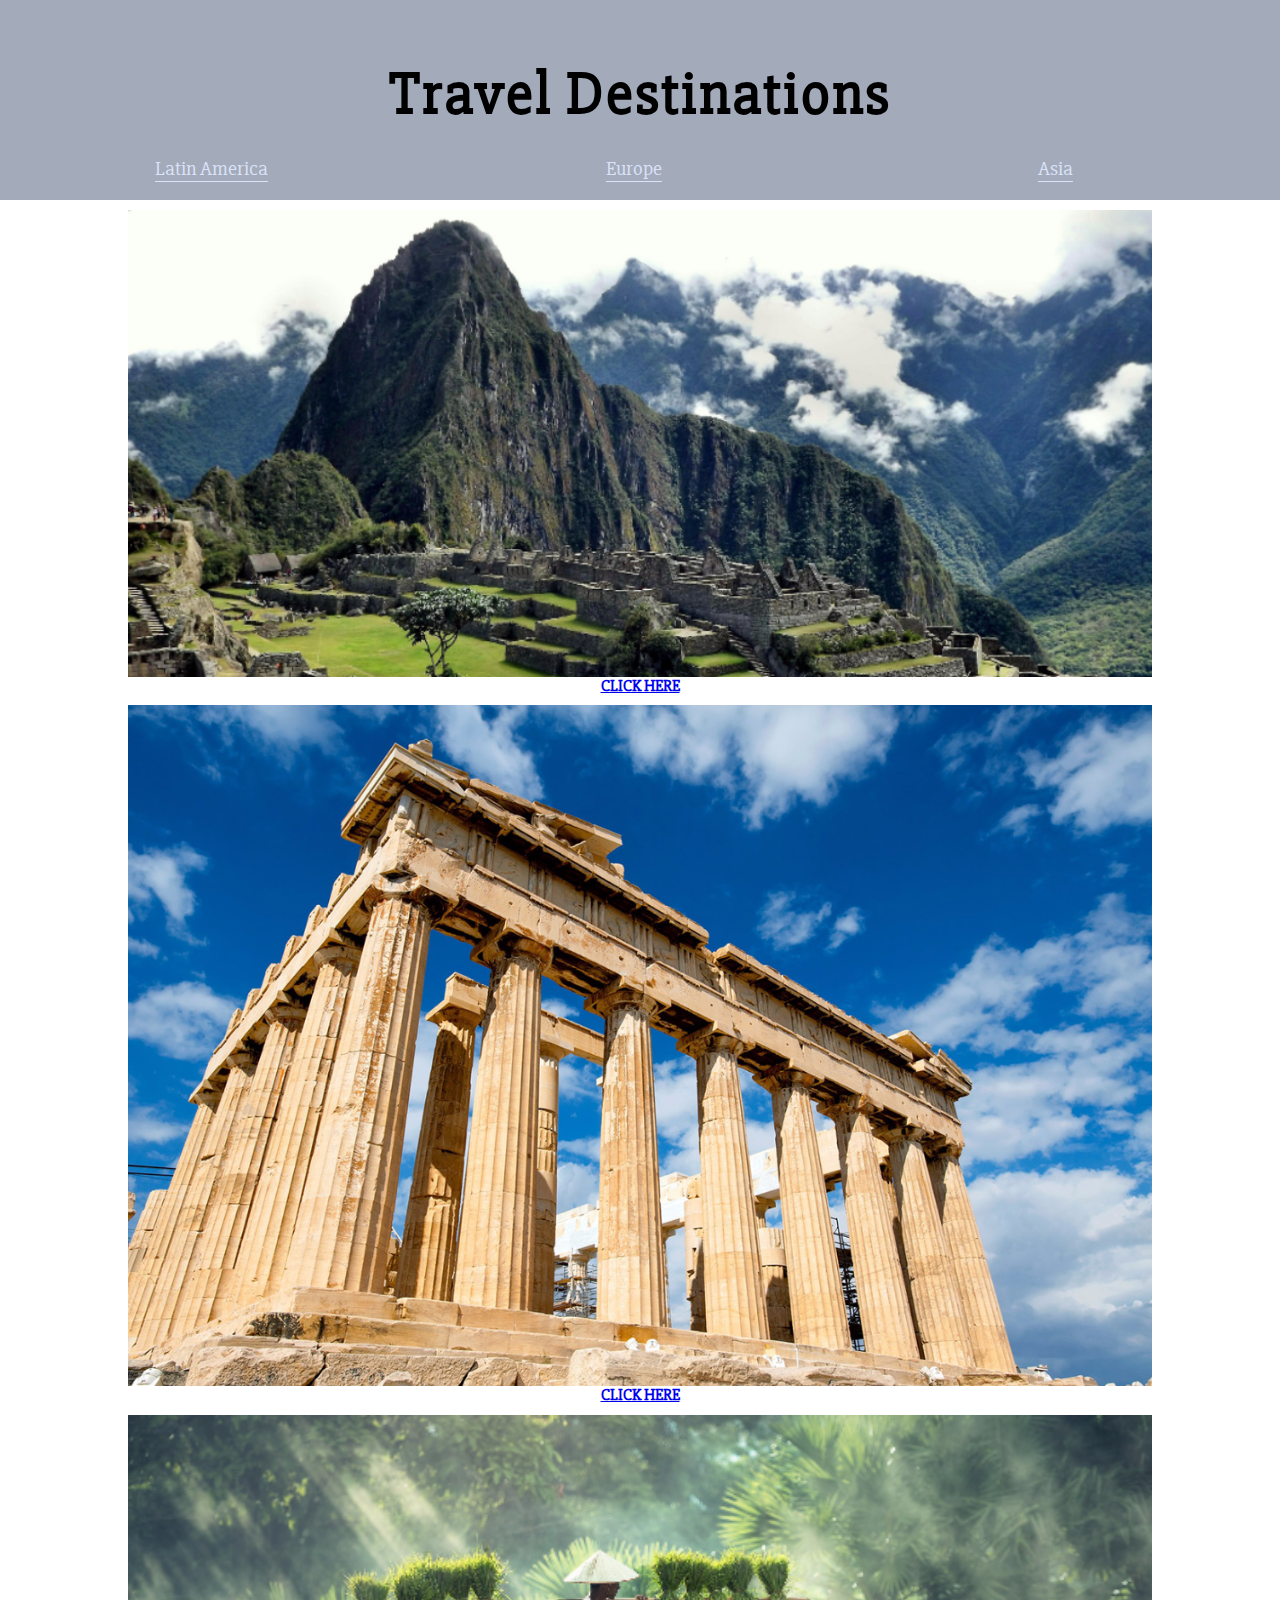
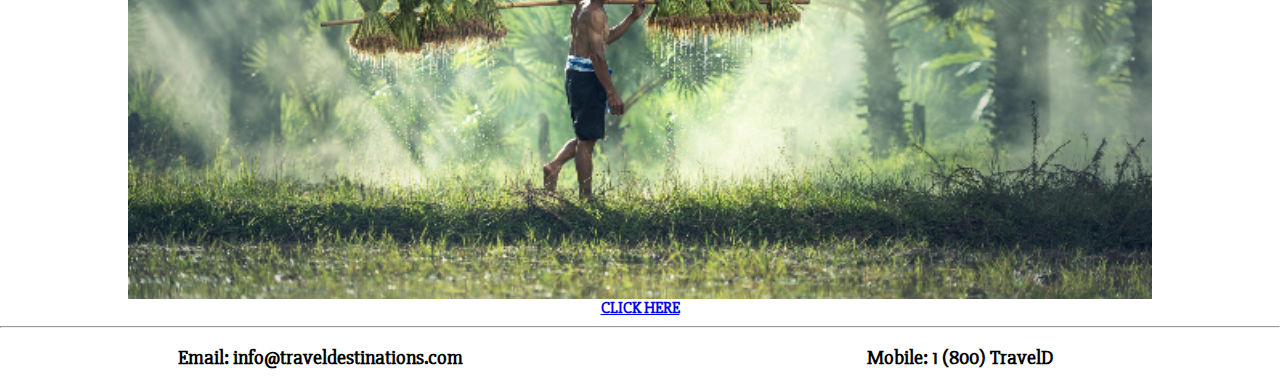
<file: index.html>
<html>
    <head>
        <title>Travel Destinations: Interesting Places to Visit</title>
        <link rel="stylesheet" href="css/normalize.css" type="text/css">
        <link type="text/css" rel="stylesheet" href="css/style.css">
    </head>
    
    <body>
        <div class="container">
            <div class="main-banner">
                <h1>Travel Destinations</h1>
            
                <ul>
                    <li><a href="#latin-america">Latin America</a></li>
                    <li><a href="#europe">Europe</a></li>
                    <li><a href="#asia">Asia</a></li>
                </ul>
                
            </div>  <!-- This closes the main-banner div -->
        
            <div class="main-content">
            
                <a href="lat-am.html">
                    <div class="latin-america" id="latin-america">
                        <img src= "images/machu-pichu.jpg"class="full-img"/><strong>CLICK HERE</strong>
                    </div><!--this closes latin-america -->  
                </a>
            
                <a href="europe.html">
                    <div class="europe" id="europe">
                        <img src= "images/greece2.jpg" class="full-img"/><strong>CLICK HERE</strong>
                    </div> 
                </a>
            
                <a href="asia.html">
                    <div class="asia" id="asia">
                       <img src= "images/asia.jpg" class="full-img"/><strong>CLICK HERE</strong>
                    </div>  
                </a>
            </div><!--closes main content div-->
        
        <hr>
        <div class="footer">

            <ul>
                <li><strong>Email: info@traveldestinations.com</strong></li>
                <li><strong>Mobile: 1 (800) TravelD</strong></li>
            </ul>    
     
        </div> <!--this closes .footer --> 
        
        </div><!--this closes .container -->    
    </body>
</html>
</file>
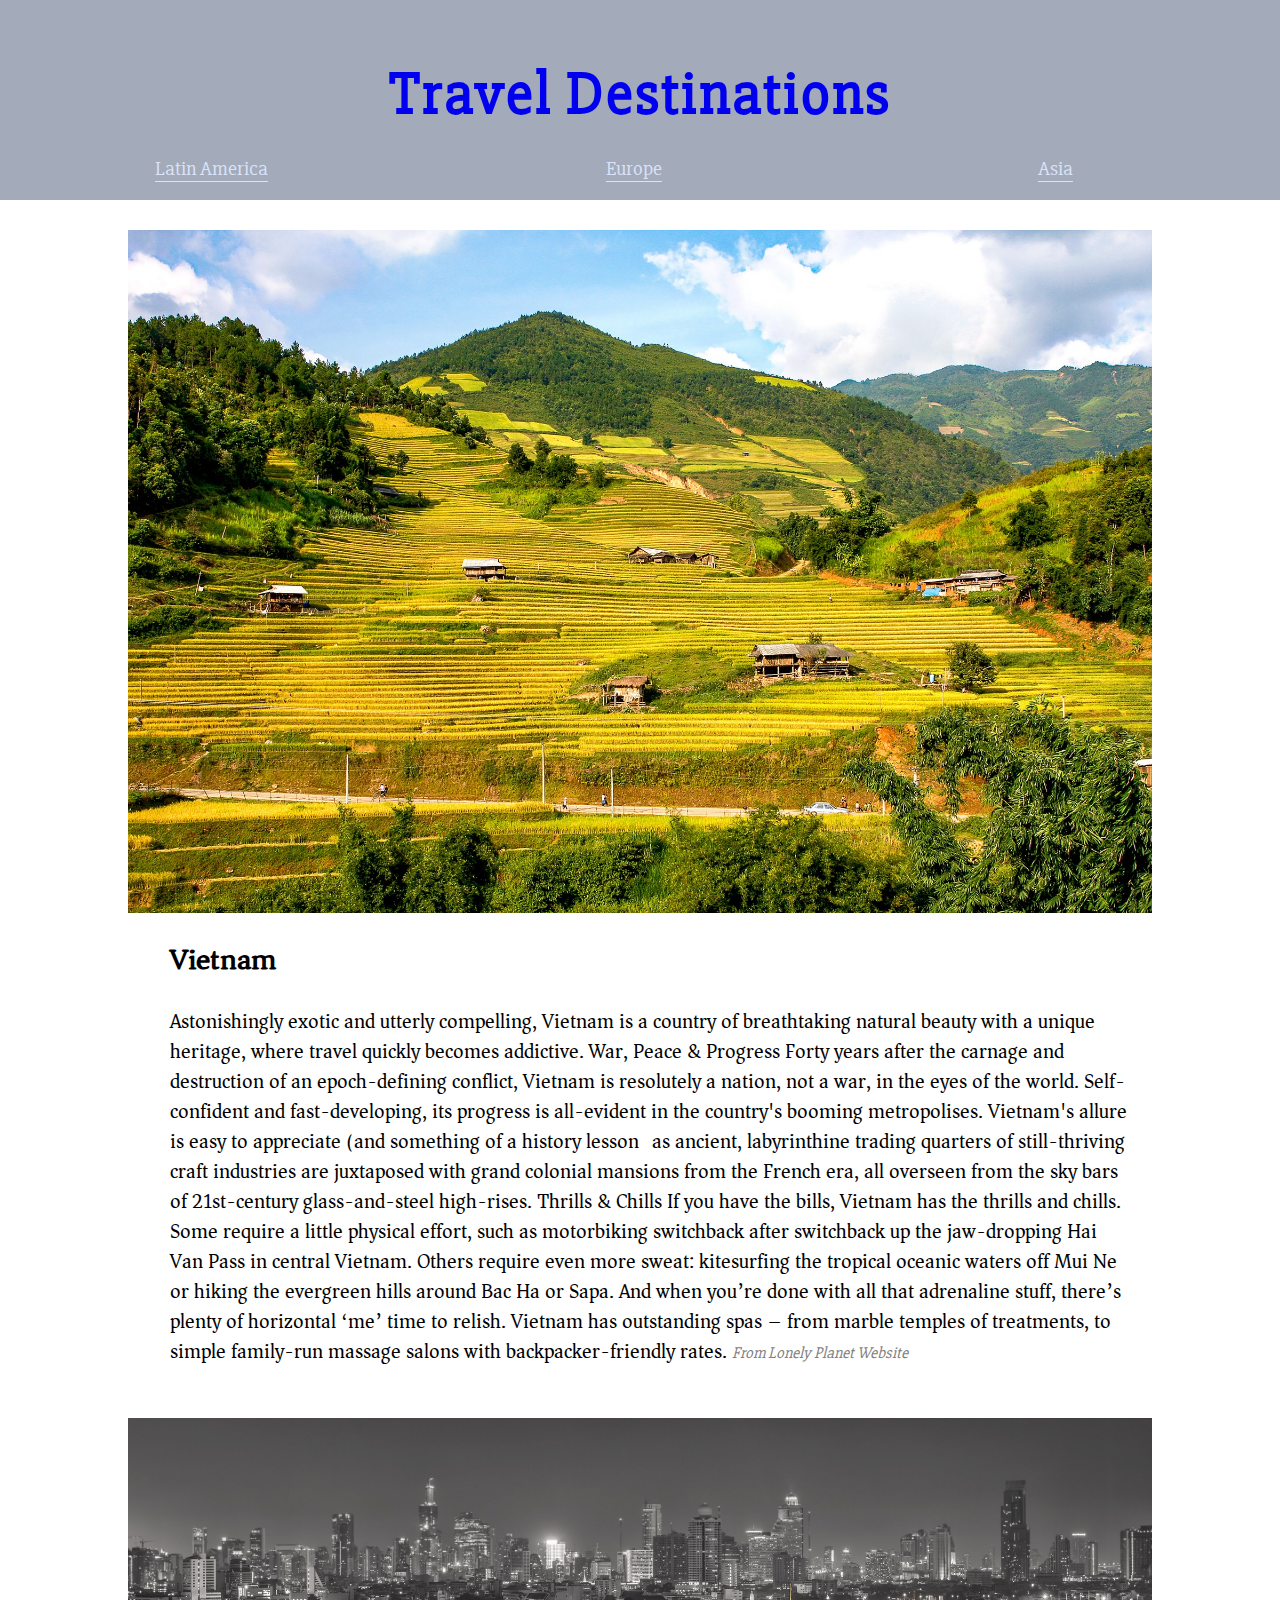
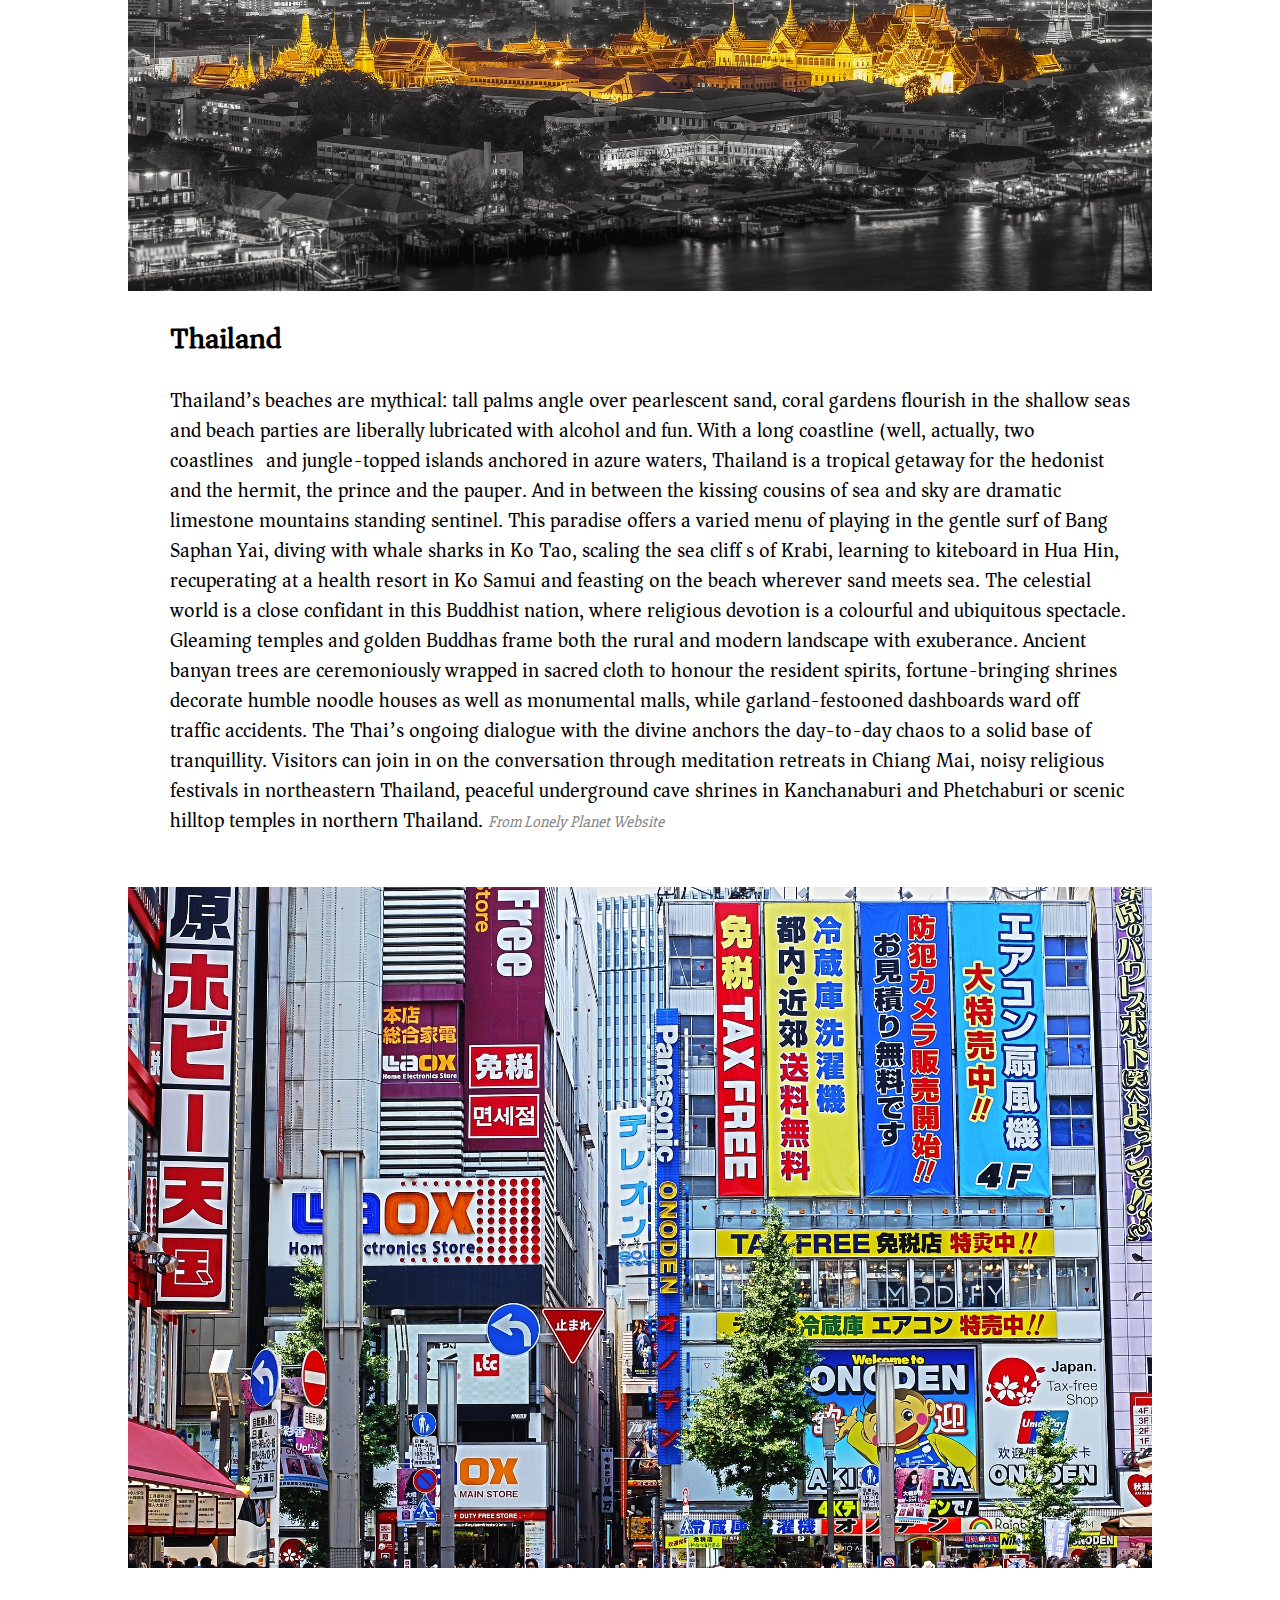
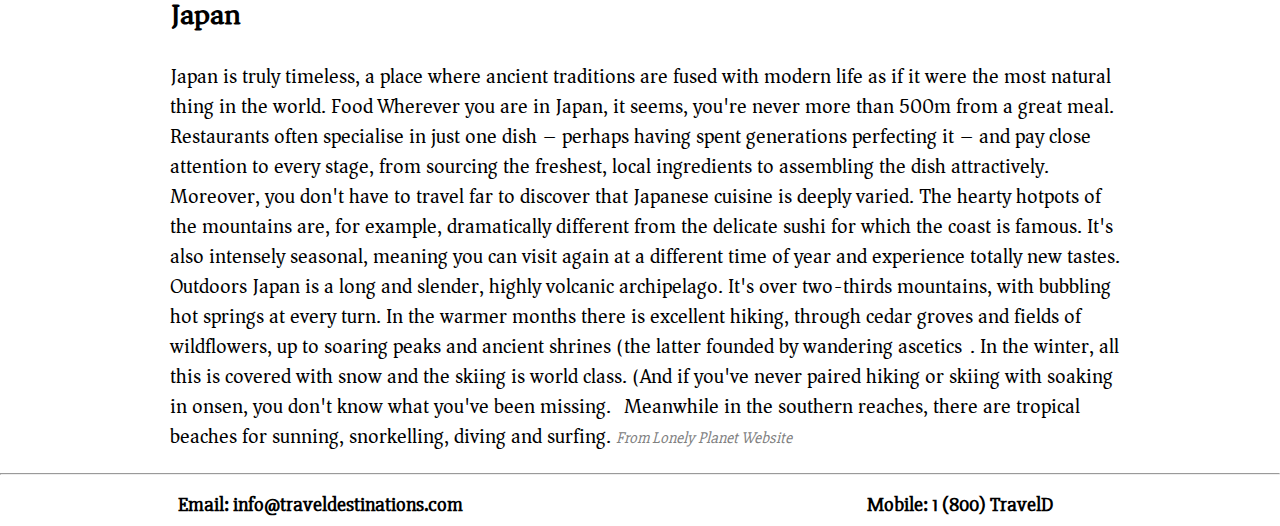
<file: asia.html>
<html>
    <head>
        <title>Travel Destinations: Interesting Places to Visit</title>
        <link rel="stylesheet" href="css/normalize.css" type="text/css">
        <link type="text/css" rel="stylesheet" href="css/style.css">
    </head>
    <body>
<div class="container">
     <div class="main-banner">
        <h1><a href="index.html" style="text-decoration:none">Travel Destinations</a></h1>
            
                <ul>
                    <li><a href="lat-am.html">Latin America</a></li>
                    <li><a href="europe.html">Europe</a></li>
                    <li><a href="asia.html">Asia</a></li>
                </ul>
     </div>  <!-- This closes the banner div -->
  
     <div class="vietnam">
        <img src="images/vietnam.jpg" alt="Vietnam" style="width:80%">
     </div>
     <div class="description">
        <h1>Vietnam</h1>
        <p>Astonishingly exotic and utterly compelling, Vietnam is a country of breathtaking natural beauty with a unique heritage, where travel quickly becomes addictive.

War, Peace & Progress
Forty years after the carnage and destruction of an epoch-defining conflict, Vietnam is resolutely a nation, not a war, in the eyes of the world. Self-confident and fast-developing, its progress is all-evident in the country's booming metropolises. Vietnam's allure is easy to appreciate (and something of a history lesson) as ancient, labyrinthine trading quarters of still-thriving craft industries are juxtaposed with grand colonial mansions from the French era, all overseen from the sky bars of 21st-century glass-and-steel high-rises.

Thrills & Chills
If you have the bills, Vietnam has the thrills and chills. Some require a little physical effort, such as motorbiking switchback after switchback up the jaw-dropping Hai Van Pass in central Vietnam. Others require even more sweat: kitesurfing the tropical oceanic waters off Mui Ne or hiking the evergreen hills around Bac Ha or Sapa. And when you’re done with all that adrenaline stuff, there’s plenty of horizontal ‘me’ time to relish. Vietnam has outstanding spas – from marble temples of treatments, to simple family-run massage salons with backpacker-friendly rates.  <span style="color:gray;font-size:16px;"><i>  From Lonely Planet Website</i></span></p>
    </div>
    
    <div class="thailand">
        <img src="images/bangkok.jpg" alt="Thailand" style="width:80%">
    </div>
    <div class="description">
         <h1>Thailand</h1>
         <p>Thailand’s beaches are mythical: tall palms angle over pearlescent sand, coral gardens flourish in the shallow seas and beach parties are liberally lubricated with alcohol and fun. With a long coastline (well, actually, two coastlines) and jungle-topped islands anchored in azure waters, Thailand is a tropical getaway for the hedonist and the hermit, the prince and the pauper. And in between the kissing cousins of sea and sky are dramatic limestone mountains standing sentinel. This paradise offers a varied menu of playing in the gentle surf of Bang Saphan Yai, diving with whale sharks in Ko Tao, scaling the sea cliff s of Krabi, learning to kiteboard in Hua Hin, recuperating at a health resort in Ko Samui and feasting on the beach wherever sand meets sea.

The celestial world is a close confidant in this Buddhist nation, where religious devotion is a colourful and ubiquitous spectacle. Gleaming temples and golden Buddhas frame both the rural and modern landscape with exuberance. Ancient banyan trees are ceremoniously wrapped in sacred cloth to honour the resident spirits, fortune-bringing shrines decorate humble noodle houses as well as monumental malls, while garland-festooned dashboards ward off traffic accidents. The Thai’s ongoing dialogue with the divine anchors the day-to-day chaos to a solid base of tranquillity. Visitors can join in on the conversation through meditation retreats in Chiang Mai, noisy religious festivals in northeastern Thailand, peaceful underground cave shrines in Kanchanaburi and Phetchaburi or scenic hilltop temples in northern Thailand.  <span style="color:gray;font-size:16px;"><i>  From Lonely Planet Website</i></span></p>
    </div>
    
    <div class="japan">
        <img src="images/japan.jpg" alt="Japan" style="width:80%">
    </div>
    <div class="description">
        <h1>Japan</h1>
        <p>Japan is truly timeless, a place where ancient traditions are fused with modern life as if it were the most natural thing in the world.

Food
Wherever you are in Japan, it seems, you're never more than 500m from a great meal. Restaurants often specialise in just one dish – perhaps having spent generations perfecting it – and pay close attention to every stage, from sourcing the freshest, local ingredients to assembling the dish attractively. Moreover, you don't have to travel far to discover that Japanese cuisine is deeply varied. The hearty hotpots of the mountains are, for example, dramatically different from the delicate sushi for which the coast is famous. It's also intensely seasonal, meaning you can visit again at a different time of year and experience totally new tastes.

Outdoors
Japan is a long and slender, highly volcanic archipelago. It's over two-thirds mountains, with bubbling hot springs at every turn. In the warmer months there is excellent hiking, through cedar groves and fields of wildflowers, up to soaring peaks and ancient shrines (the latter founded by wandering ascetics). In the winter, all this is covered with snow and the skiing is world class. (And if you've never paired hiking or skiing with soaking in onsen, you don't know what you've been missing.) Meanwhile in the southern reaches, there are tropical beaches for sunning, snorkelling, diving and surfing.
<span style="color:gray;font-size:16px;"><i>  From Lonely Planet Website</i></span></p>
    </div>
   
     <hr>
        <div class="footer">
            <ul>
                <li><strong>Email: info@traveldestinations.com</strong></li>
                <li><strong>Mobile: 1 (800) TravelD</strong></li>
            </ul>    
        </div> <!--this closes .footer --> 
        
     </div><!--this closes .container -->    
    </body>
</html>
</file>
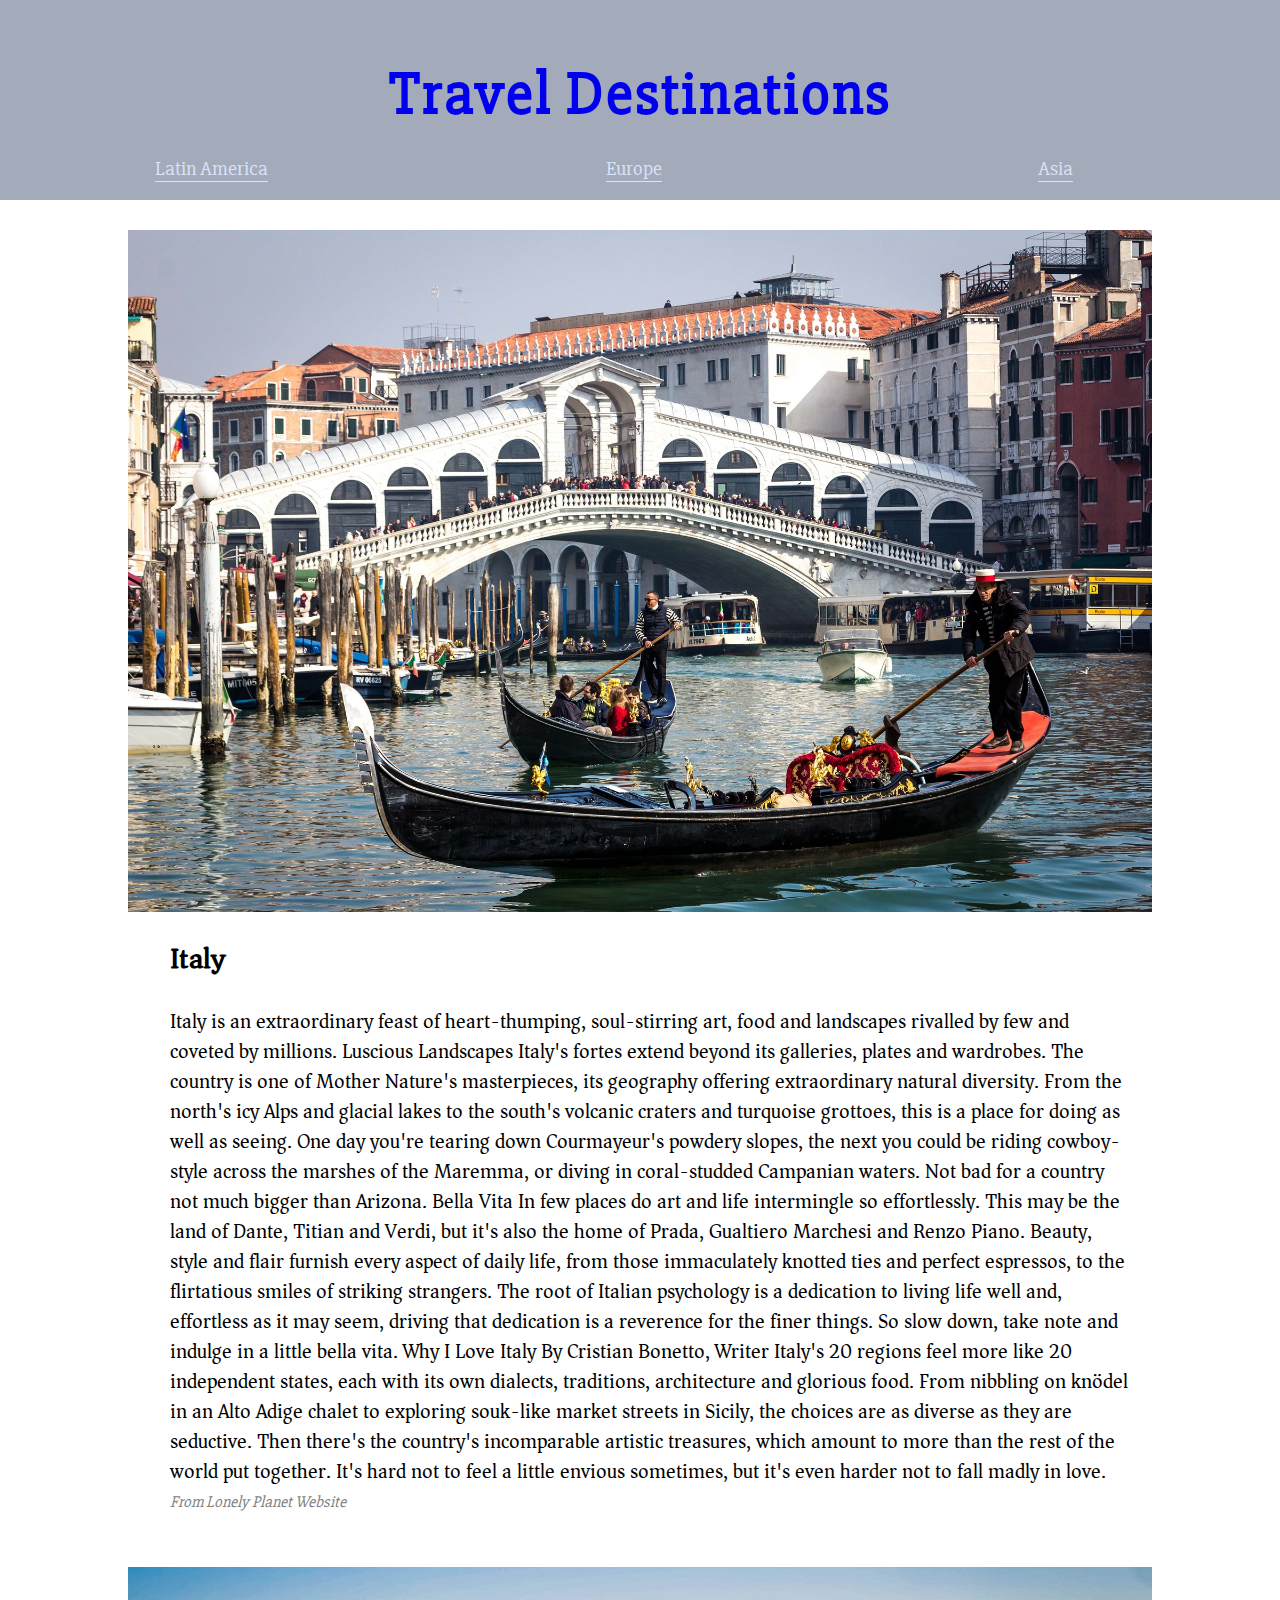
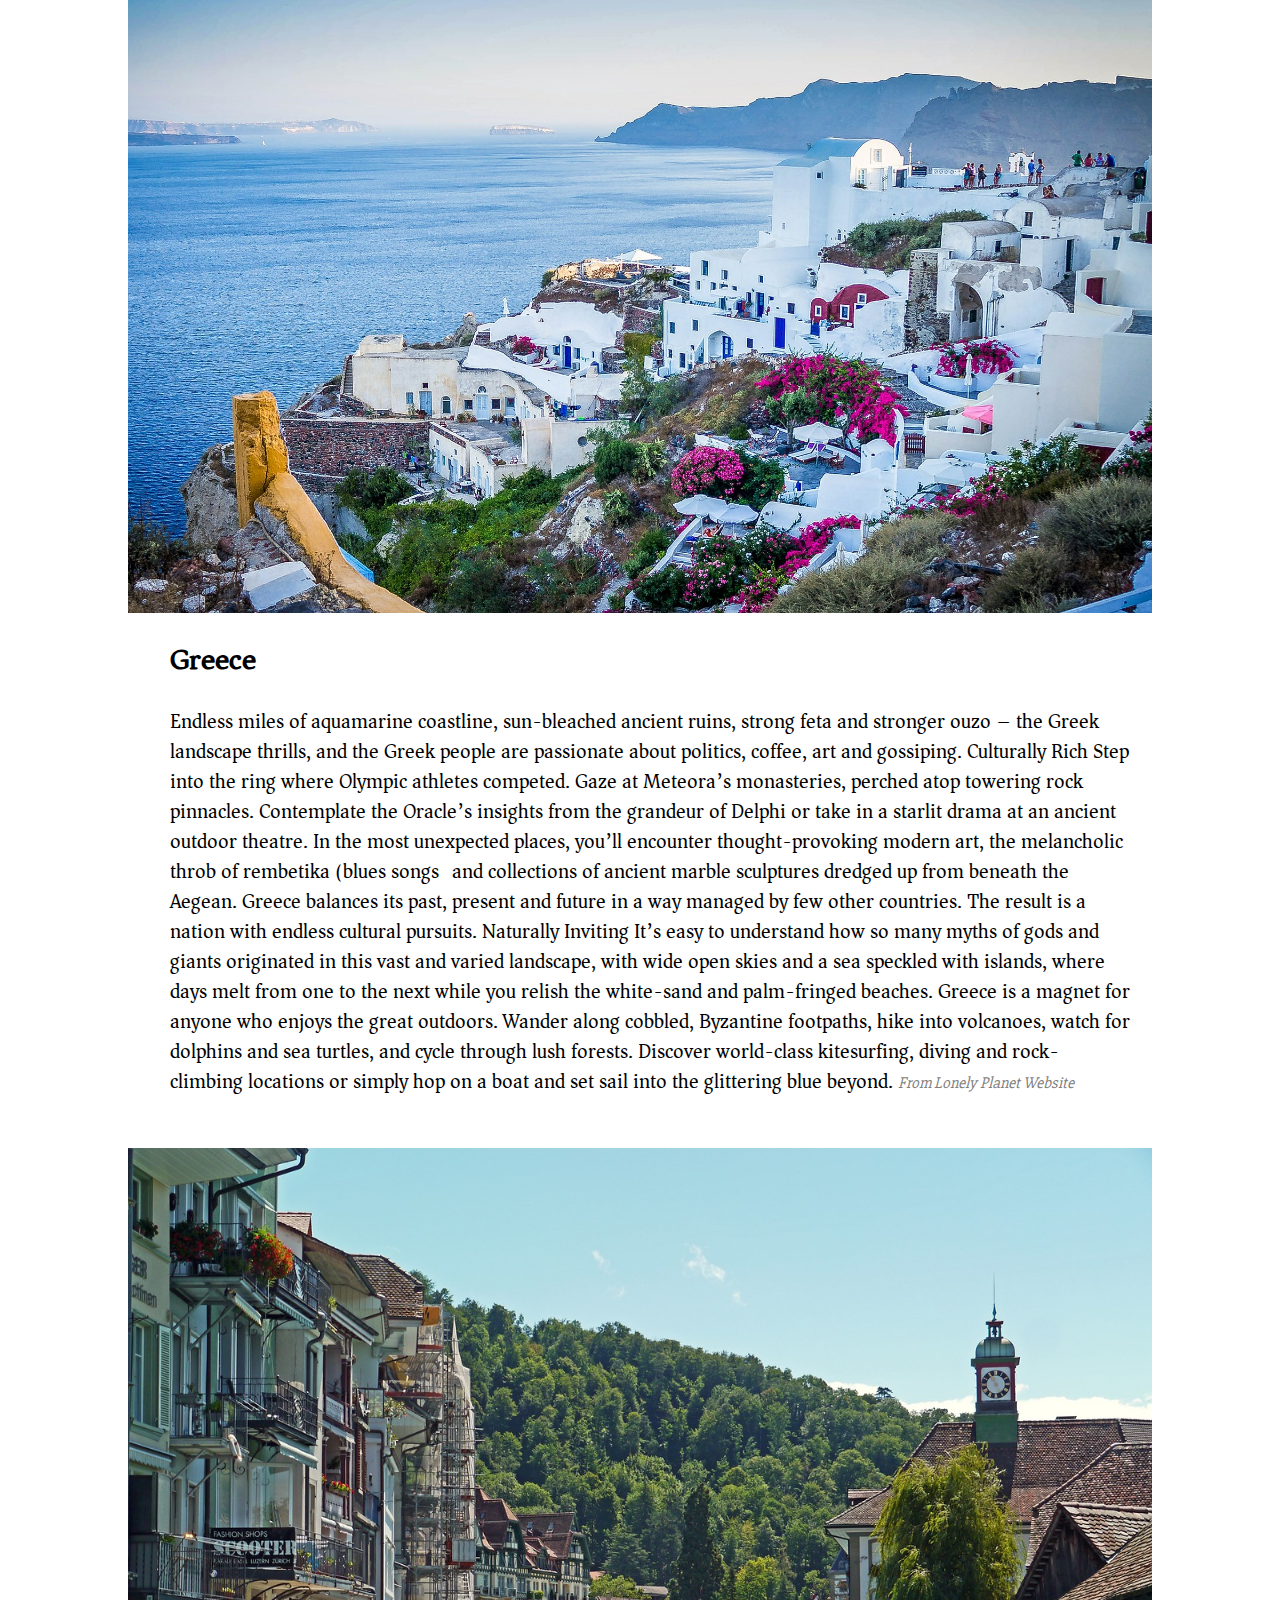
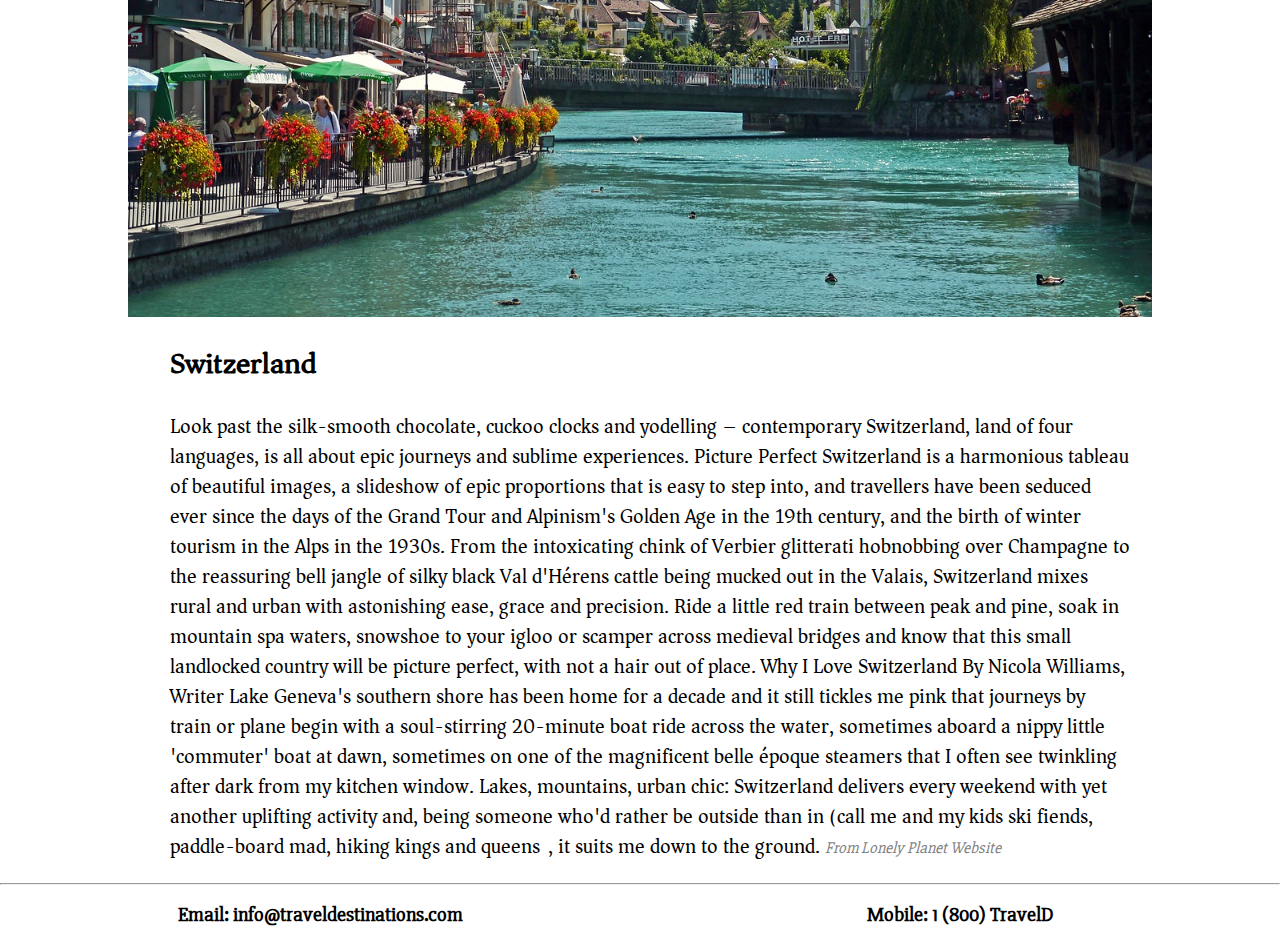
<file: europe.html>
<html>
    <head>
        <title>Travel Destinations: Interesting Places to Visit</title>
        <link rel="stylesheet" href="css/normalize.css" type="text/css">
        <link type="text/css" rel="stylesheet" href="css/style.css">
    </head>
    <body>
<div class="container">
     <div class="main-banner">
        <h1><a href="index.html" style="text-decoration:none">Travel Destinations</a></h1>
            
                <ul>
                    <li><a href="lat-am.html">Latin America</a></li>
                    <li><a href="europe.html">Europe</a></li>
                    <li><a href="asia.html">Asia</a></li>
                </ul>
     </div>  <!-- This closes the banner div -->
  
     <div class="italy">
        <img src="images/venice.jpg" alt="Italy" style="width:80%">
     </div>
     <div class="description">
        <h1>Italy</h1>
        <p>Italy is an extraordinary feast of heart-thumping, soul-stirring art, food and landscapes rivalled by few and coveted by millions.

Luscious Landscapes
Italy's fortes extend beyond its galleries, plates and wardrobes. The country is one of Mother Nature's masterpieces, its geography offering extraordinary natural diversity. From the north's icy Alps and glacial lakes to the south's volcanic craters and turquoise grottoes, this is a place for doing as well as seeing. One day you're tearing down Courmayeur's powdery slopes, the next you could be riding cowboy-style across the marshes of the Maremma, or diving in coral-studded Campanian waters. Not bad for a country not much bigger than Arizona.

Bella Vita
In few places do art and life intermingle so effortlessly. This may be the land of Dante, Titian and Verdi, but it's also the home of Prada, Gualtiero Marchesi and Renzo Piano. Beauty, style and flair furnish every aspect of daily life, from those immaculately knotted ties and perfect espressos, to the flirtatious smiles of striking strangers. The root of Italian psychology is a dedication to living life well and, effortless as it may seem, driving that dedication is a reverence for the finer things. So slow down, take note and indulge in a little bella vita.

Why I Love Italy
By Cristian Bonetto, Writer

Italy's 20 regions feel more like 20 independent states, each with its own dialects, traditions, architecture and glorious food. From nibbling on knödel in an Alto Adige chalet to exploring souk-like market streets in Sicily, the choices are as diverse as they are seductive. Then there's the country's incomparable artistic treasures, which amount to more than the rest of the world put together. It's hard not to feel a little envious sometimes, but it's even harder not to fall madly in love.  <span style="color:gray;font-size:16px;"><i>  From Lonely Planet Website</i></span></p>
    </div>
    
    <div class="greece">
        <img src="images/greece.jpg" alt="Greece" style="width:80%">
    </div>
    <div class="description">
         <h1>Greece</h1>
         <p>Endless miles of aquamarine coastline, sun-bleached ancient ruins, strong feta and stronger ouzo – the Greek landscape thrills, and the Greek people are passionate about politics, coffee, art and gossiping.

Culturally Rich
Step into the ring where Olympic athletes competed. Gaze at Meteora’s monasteries, perched atop towering rock pinnacles. Contemplate the Oracle’s insights from the grandeur of Delphi or take in a starlit drama at an ancient outdoor theatre. In the most unexpected places, you’ll encounter thought-provoking modern art, the melancholic throb of rembetika (blues songs) and collections of ancient marble sculptures dredged up from beneath the Aegean. Greece balances its past, present and future in a way managed by few other countries. The result is a nation with endless cultural pursuits.

Naturally Inviting
It’s easy to understand how so many myths of gods and giants originated in this vast and varied landscape, with wide open skies and a sea speckled with islands, where days melt from one to the next while you relish the white-sand and palm-fringed beaches. Greece is a magnet for anyone who enjoys the great outdoors. Wander along cobbled, Byzantine footpaths, hike into volcanoes, watch for dolphins and sea turtles, and cycle through lush forests. Discover world-class kitesurfing, diving and rock-climbing locations or simply hop on a boat and set sail into the glittering blue beyond.  <span style="color:gray;font-size:16px;"><i>  From Lonely Planet Website</i></span></p>
    </div>
    
    <div class="switzerland">
        <img src="images/switz.jpg" alt="Switzerland" style="width:80%">
    </div>
    <div class="description">
        <h1>Switzerland</h1>
        <p>Look past the silk-smooth chocolate, cuckoo clocks and yodelling – contemporary Switzerland, land of four languages, is all about epic journeys and sublime experiences.

Picture Perfect
Switzerland is a harmonious tableau of beautiful images, a slideshow of epic proportions that is easy to step into, and travellers have been seduced ever since the days of the Grand Tour and Alpinism's Golden Age in the 19th century, and the birth of winter tourism in the Alps in the 1930s. From the intoxicating chink of Verbier glitterati hobnobbing over Champagne to the reassuring bell jangle of silky black Val d'Hérens cattle being mucked out in the Valais, Switzerland mixes rural and urban with astonishing ease, grace and precision. Ride a little red train between peak and pine, soak in mountain spa waters, snowshoe to your igloo or scamper across medieval bridges and know that this small landlocked country will be picture perfect, with not a hair out of place.

Why I Love Switzerland
By Nicola Williams, Writer

Lake Geneva's southern shore has been home for a decade and it still tickles me pink that journeys by train or plane begin with a soul-stirring 20-minute boat ride across the water, sometimes aboard a nippy little 'commuter' boat at dawn, sometimes on one of the magnificent belle époque steamers that I often see twinkling after dark from my kitchen window. Lakes, mountains, urban chic: Switzerland delivers every weekend with yet another uplifting activity and, being someone who'd rather be outside than in (call me and my kids ski fiends, paddle-board mad, hiking kings and queens), it suits me down to the ground.
<span style="color:gray;font-size:16px;"><i>  From Lonely Planet Website</i></span></p>
    </div>
   
     <hr>
        <div class="footer">
            <ul>
                <li><strong>Email: info@traveldestinations.com</strong></li>
                <li><strong>Mobile: 1 (800) TravelD</strong></li>
            </ul>    
        </div> <!--this closes .footer --> 
        
     </div><!--this closes .container -->    
    </body>
</html>
</file>
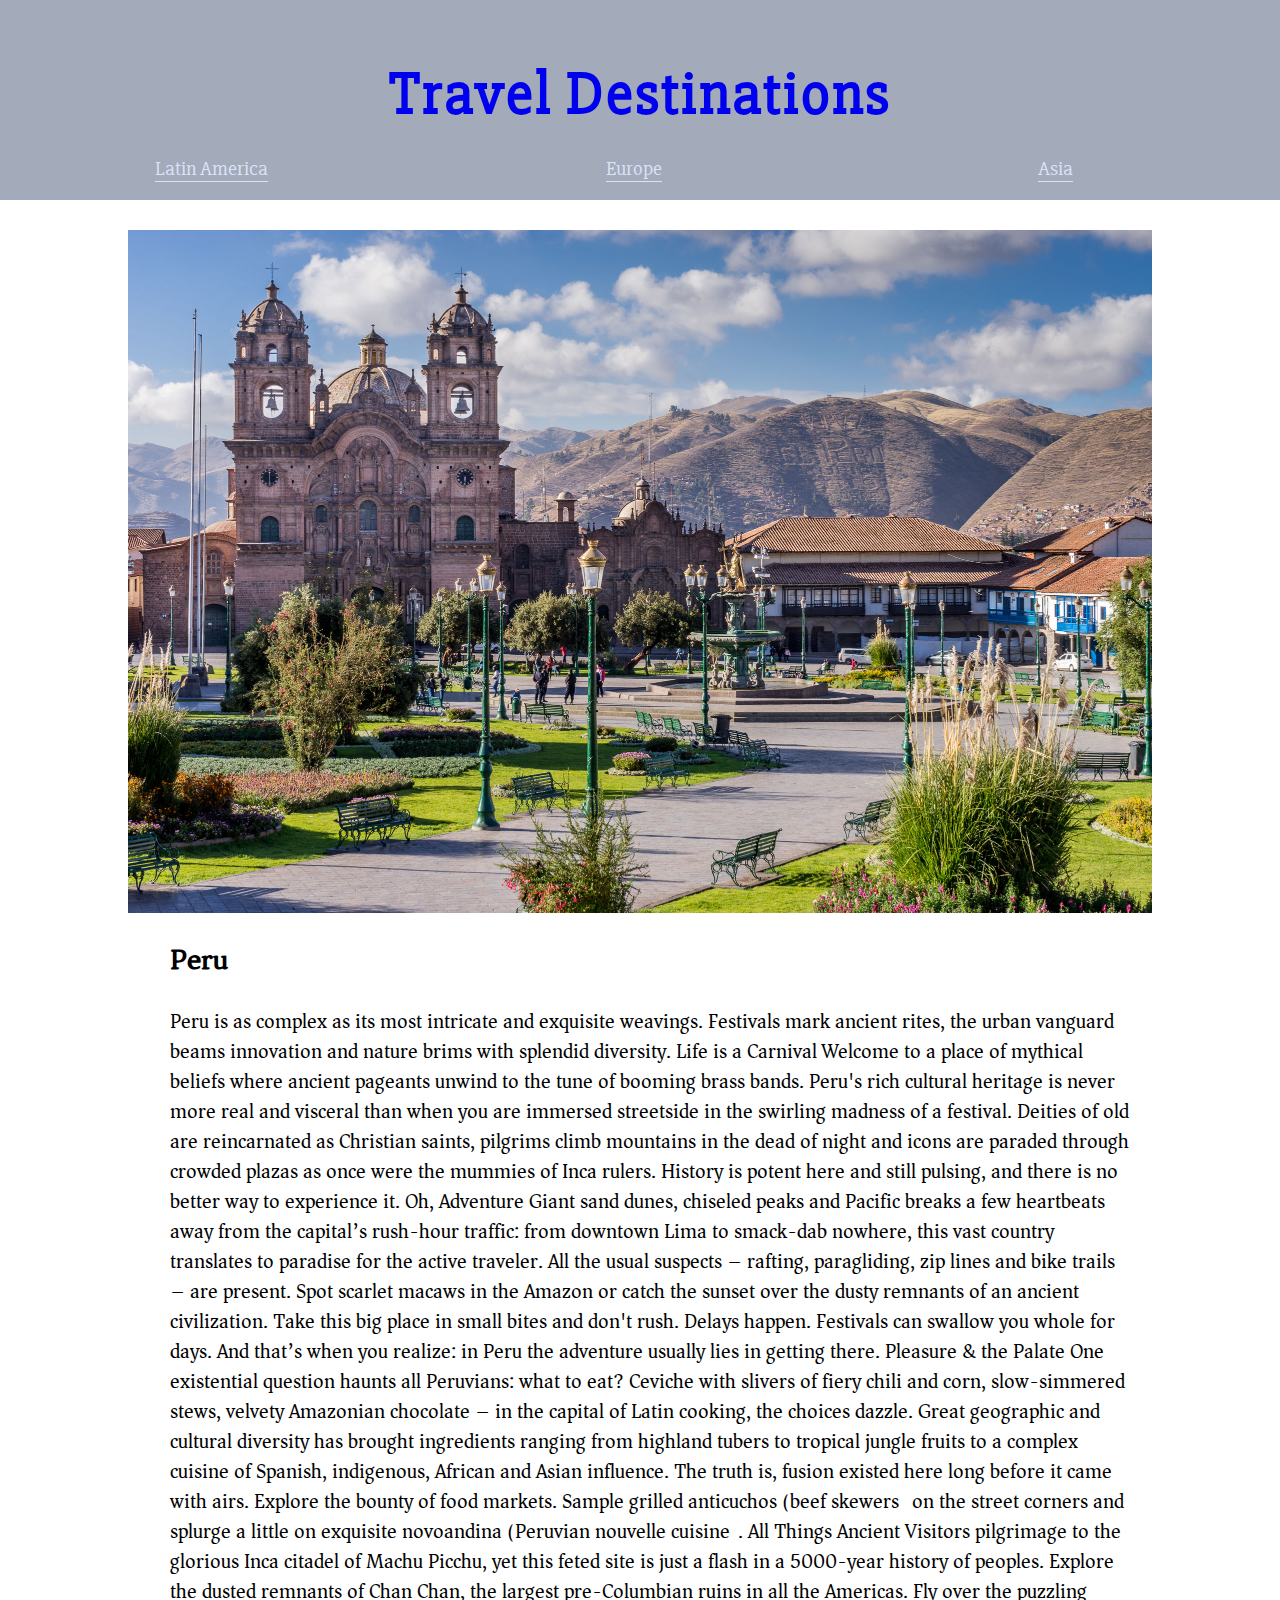
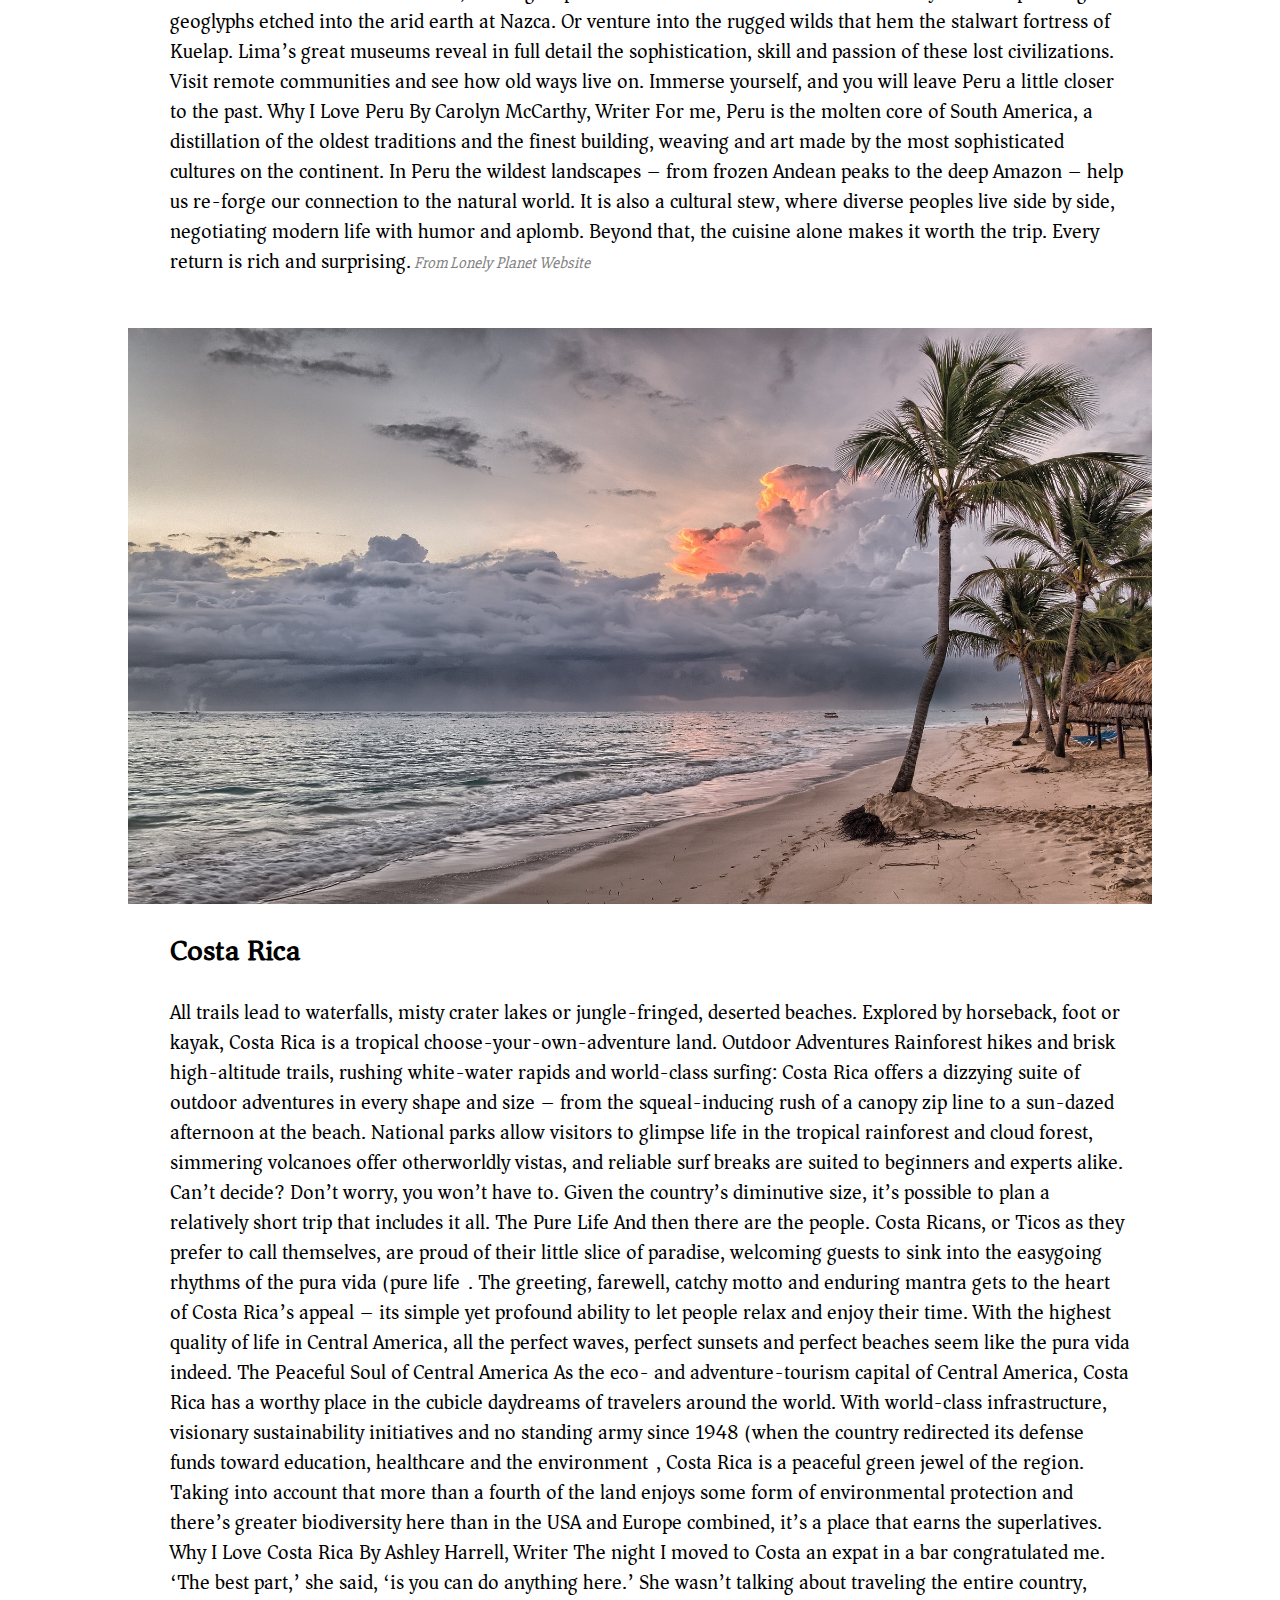
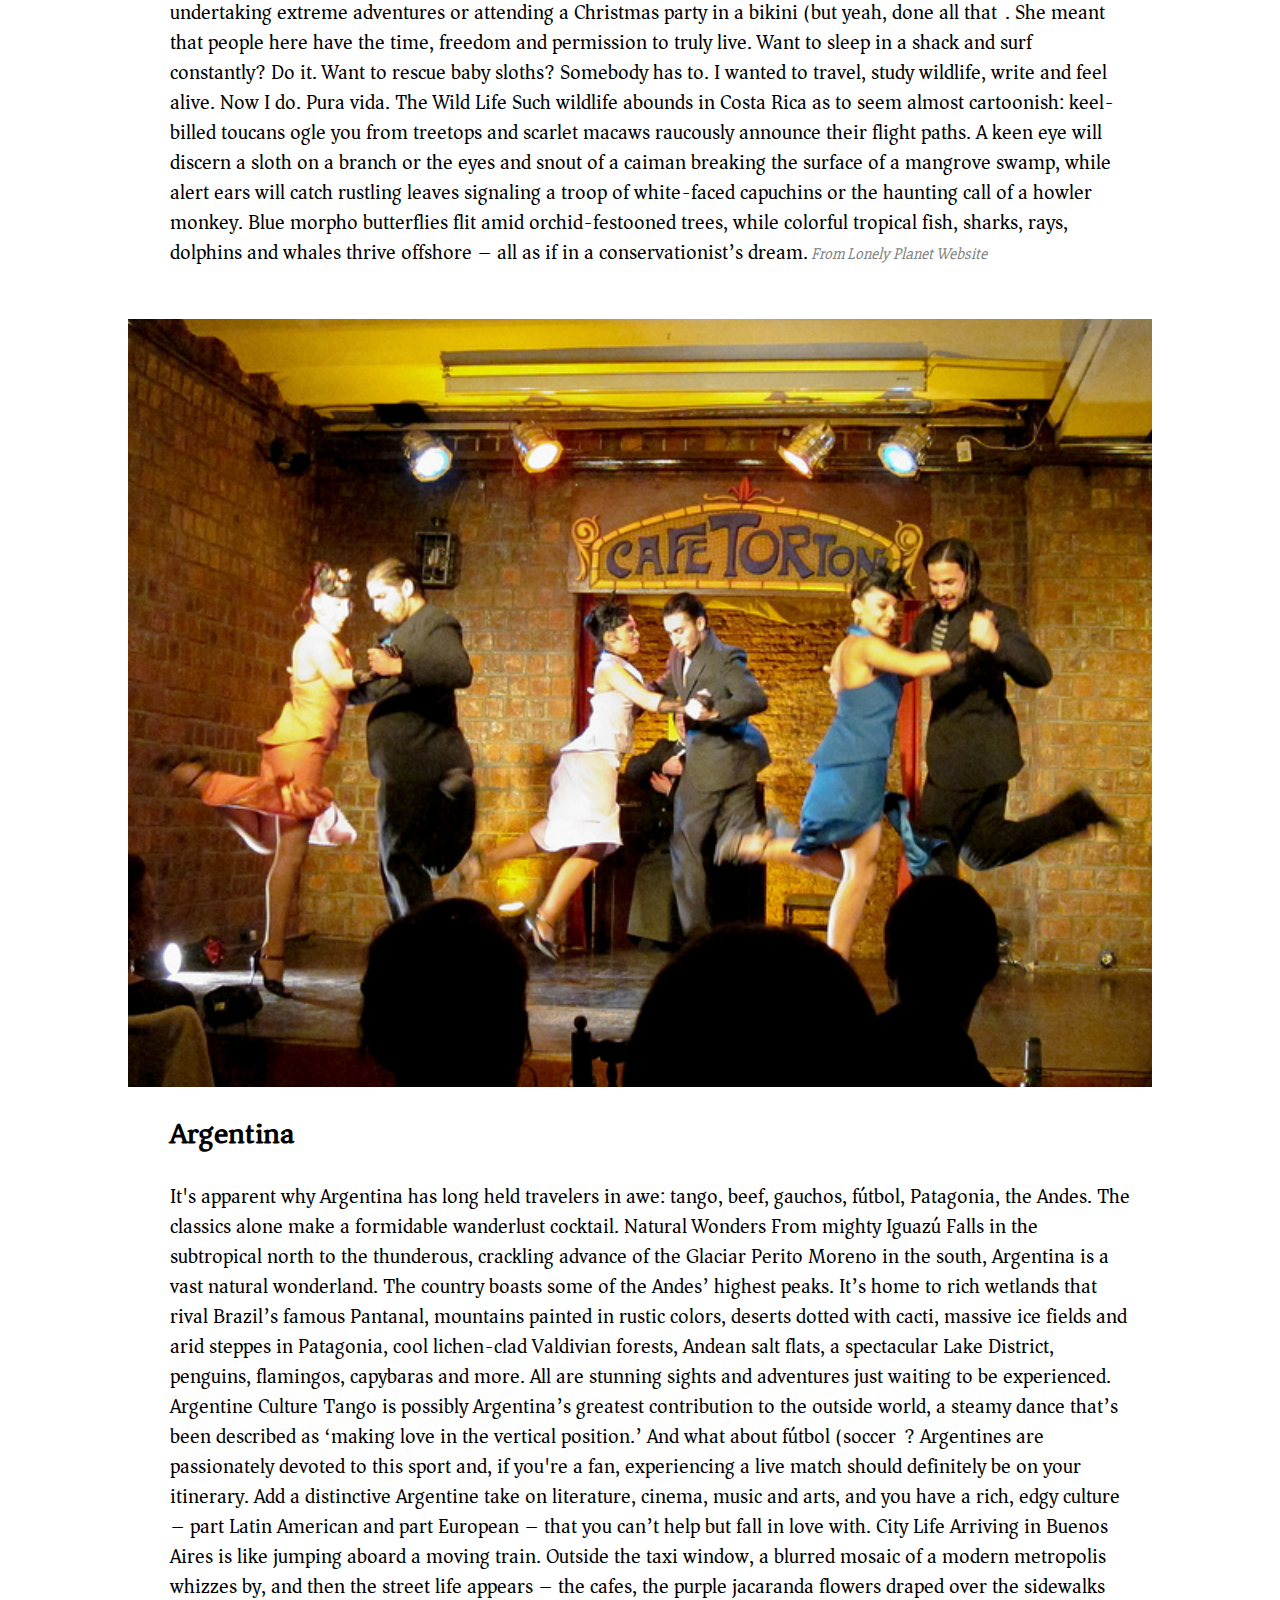
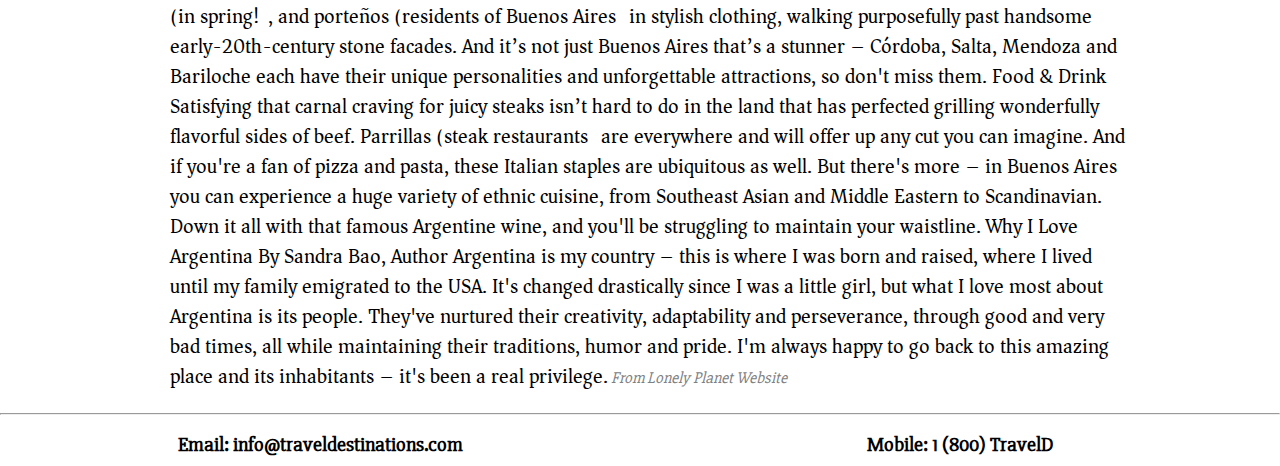
<file: lat-am.html>
<html>
    <head>
        <title>Travel Destinations: Interesting Places to Visit</title>
        <link rel="stylesheet" href="css/normalize.css" type="text/css">
        <link type="text/css" rel="stylesheet" href="css/style.css">
    </head>
    <body>
        <div class="container">
            <div class="main-banner">
                <h1><a href="index.html" style="text-decoration:none">Travel Destinations</a></h1>
                    <ul>
                        <li><a href="lat-am.html">Latin America</a></li>
                    <li><a href="europe.html">Europe</a></li>
                    <li><a href="asia.html">Asia</a></li>
                    </ul>
            </div>  <!-- This closes the banner div -->
  
            <div class="peru">
                <img src= "images/cuzco.jpg" alt="Peru" style="width:80%" />
                </div> <!--closes peru-->
            <div class= "description">
                <h1>Peru</h1>
                <p>Peru is as complex as its most intricate and exquisite weavings. Festivals mark ancient rites, the urban vanguard beams innovation and nature brims with splendid diversity.

Life is a Carnival
Welcome to a place of mythical beliefs where ancient pageants unwind to the tune of booming brass bands. Peru's rich cultural heritage is never more real and visceral than when you are immersed streetside in the swirling madness of a festival. Deities of old are reincarnated as Christian saints, pilgrims climb mountains in the dead of night and icons are paraded through crowded plazas as once were the mummies of Inca rulers. History is potent here and still pulsing, and there is no better way to experience it.

Oh, Adventure
Giant sand dunes, chiseled peaks and Pacific breaks a few heartbeats away from the capital’s rush-hour traffic: from downtown Lima to smack-dab nowhere, this vast country translates to paradise for the active traveler. All the usual suspects – rafting, paragliding, zip lines and bike trails – are present. Spot scarlet macaws in the Amazon or catch the sunset over the dusty remnants of an ancient civilization. Take this big place in small bites and don't rush. Delays happen. Festivals can swallow you whole for days. And that’s when you realize: in Peru the adventure usually lies in getting there.

Pleasure & the Palate
One existential question haunts all Peruvians: what to eat? Ceviche with slivers of fiery chili and corn, slow-simmered stews, velvety Amazonian chocolate – in the capital of Latin cooking, the choices dazzle. Great geographic and cultural diversity has brought ingredients ranging from highland tubers to tropical jungle fruits to a complex cuisine of Spanish, indigenous, African and Asian influence. The truth is, fusion existed here long before it came with airs. Explore the bounty of food markets. Sample grilled anticuchos (beef skewers) on the street corners and splurge a little on exquisite novoandina (Peruvian nouvelle cuisine).

All Things Ancient
Visitors pilgrimage to the glorious Inca citadel of Machu Picchu, yet this feted site is just a flash in a 5000-year history of peoples. Explore the dusted remnants of Chan Chan, the largest pre-Columbian ruins in all the Americas. Fly over the puzzling geoglyphs etched into the arid earth at Nazca. Or venture into the rugged wilds that hem the stalwart fortress of Kuelap. Lima’s great museums reveal in full detail the sophistication, skill and passion of these lost civilizations. Visit remote communities and see how old ways live on. Immerse yourself, and you will leave Peru a little closer to the past.

Why I Love Peru
By Carolyn McCarthy, Writer

For me, Peru is the molten core of South America, a distillation of the oldest traditions and the finest building, weaving and art made by the most sophisticated cultures on the continent. In Peru the wildest landscapes – from frozen Andean peaks to the deep Amazon – help us re-forge our connection to the natural world. It is also a cultural stew, where diverse peoples live side by side, negotiating modern life with humor and aplomb. Beyond that, the cuisine alone makes it worth the trip. Every return is rich and surprising.<span style="color:gray;font-size:16px;"><i>  From Lonely Planet Website</i></span></p>
            </div><!--closes description-->
    
        <div class="costarica">
                <img src= "images/costarica.jpg" alt="Costa Rica" style="width:80%" />
        </div> <!--closes costarica-->
        
        <div class= "description">
                <h1>Costa Rica</h1>
                <p>All trails lead to waterfalls, misty crater lakes or jungle-fringed, deserted beaches. Explored by horseback, foot or kayak, Costa Rica is a tropical choose-your-own-adventure land.

Outdoor Adventures
Rainforest hikes and brisk high-altitude trails, rushing white-water rapids and world-class surfing: Costa Rica offers a dizzying suite of outdoor adventures in every shape and size – from the squeal-inducing rush of a canopy zip line to a sun-dazed afternoon at the beach. National parks allow visitors to glimpse life in the tropical rainforest and cloud forest, simmering volcanoes offer otherworldly vistas, and reliable surf breaks are suited to beginners and experts alike. Can’t decide? Don’t worry, you won’t have to. Given the country’s diminutive size, it’s possible to plan a relatively short trip that includes it all.

The Pure Life
And then there are the people. Costa Ricans, or Ticos as they prefer to call themselves, are proud of their little slice of paradise, welcoming guests to sink into the easygoing rhythms of the pura vida (pure life). The greeting, farewell, catchy motto and enduring mantra gets to the heart of Costa Rica’s appeal – its simple yet profound ability to let people relax and enjoy their time. With the highest quality of life in Central America, all the perfect waves, perfect sunsets and perfect beaches seem like the pura vida indeed.

The Peaceful Soul of Central America
As the eco- and adventure-tourism capital of Central America, Costa Rica has a worthy place in the cubicle daydreams of travelers around the world. With world-class infrastructure, visionary sustainability initiatives and no standing army since 1948 (when the country redirected its defense funds toward education, healthcare and the environment), Costa Rica is a peaceful green jewel of the region. Taking into account that more than a fourth of the land enjoys some form of environmental protection and there’s greater biodiversity here than in the USA and Europe combined, it’s a place that earns the superlatives.

Why I Love Costa Rica
By Ashley Harrell, Writer

The night I moved to Costa an expat in a bar congratulated me. ‘The best part,’ she said, ‘is you can do anything here.’ She wasn’t talking about traveling the entire country, undertaking extreme adventures or attending a Christmas party in a bikini (but yeah, done all that). She meant that people here have the time, freedom and permission to truly live. Want to sleep in a shack and surf constantly? Do it. Want to rescue baby sloths? Somebody has to. I wanted to travel, study wildlife, write and feel alive. Now I do. Pura vida.

The Wild Life
Such wildlife abounds in Costa Rica as to seem almost cartoonish: keel-billed toucans ogle you from treetops and scarlet macaws raucously announce their flight paths. A keen eye will discern a sloth on a branch or the eyes and snout of a caiman breaking the surface of a mangrove swamp, while alert ears will catch rustling leaves signaling a troop of white-faced capuchins or the haunting call of a howler monkey. Blue morpho butterflies flit amid orchid-festooned trees, while colorful tropical fish, sharks, rays, dolphins and whales thrive offshore – all as if in a conservationist’s dream.<span style="color:gray;font-size:16px;"><i>  From Lonely Planet Website</i></span></p>
        </div><!--closes description-->
 
        <div class="argentina">
                <img src= "images/buenosaires.jpg" alt="Argentina" style="width:80%" />
        </div> <!--closes argentina-->
        
        <div class= "description">
                <h1>Argentina</h1>
                <p>It's apparent why Argentina has long held travelers in awe: tango, beef, gauchos, fútbol, Patagonia, the Andes. The classics alone make a formidable wanderlust cocktail.

Natural Wonders
From mighty Iguazú Falls in the subtropical north to the thunderous, crackling advance of the Glaciar Perito Moreno in the south, Argentina is a vast natural wonderland. The country boasts some of the Andes’ highest peaks. It’s home to rich wetlands that rival Brazil’s famous Pantanal, mountains painted in rustic colors, deserts dotted with cacti, massive ice fields and arid steppes in Patagonia, cool lichen-clad Valdivian forests, Andean salt flats, a spectacular Lake District, penguins, flamingos, capybaras and more. All are stunning sights and adventures just waiting to be experienced.

Argentine Culture
Tango is possibly Argentina’s greatest contribution to the outside world, a steamy dance that’s been described as ‘making love in the vertical position.’ And what about fútbol (soccer)? Argentines are passionately devoted to this sport and, if you're a fan, experiencing a live match should definitely be on your itinerary. Add a distinctive Argentine take on literature, cinema, music and arts, and you have a rich, edgy culture – part Latin American and part European – that you can’t help but fall in love with.

City Life
Arriving in Buenos Aires is like jumping aboard a moving train. Outside the taxi window, a blurred mosaic of a modern metropolis whizzes by, and then the street life appears – the cafes, the purple jacaranda flowers draped over the sidewalks (in spring!), and porteños (residents of Buenos Aires) in stylish clothing, walking purposefully past handsome early-20th-century stone facades. And it’s not just Buenos Aires that’s a stunner – Córdoba, Salta, Mendoza and Bariloche each have their unique personalities and unforgettable attractions, so don't miss them.

Food & Drink
Satisfying that carnal craving for juicy steaks isn’t hard to do in the land that has perfected grilling wonderfully flavorful sides of beef. Parrillas (steak restaurants) are everywhere and will offer up any cut you can imagine. And if you're a fan of pizza and pasta, these Italian staples are ubiquitous as well. But there's more – in Buenos Aires you can experience a huge variety of ethnic cuisine, from Southeast Asian and Middle Eastern to Scandinavian. Down it all with that famous Argentine wine, and you'll be struggling to maintain your waistline.

Why I Love Argentina
By Sandra Bao, Author

Argentina is my country – this is where I was born and raised, where I lived until my family emigrated to the USA. It's changed drastically since I was a little girl, but what I love most about Argentina is its people. They've nurtured their creativity, adaptability and perseverance, through good and very bad times, all while maintaining their traditions, humor and pride. I'm always happy to go back to this amazing place and its inhabitants – it's been a real privilege.<span style="color:gray;font-size:16px;"><i>  From Lonely Planet Website</i></span></p>
        </div><!--closes description-->
    
    <hr>
        <div class="footer">
            <ul>
                <li><strong>Email: info@traveldestinations.com</strong></li>
                <li><strong>Mobile: 1 (800) TravelD</strong></li>
            </ul>    
        </div> <!--this closes .footer -->     
        
        
        </div> <!--closes container-->
    </body>
  </html>
</file>
<file: css/style.css>
@import url('https://fonts.googleapis.com/css?family=Slabo+27px');
@import url('https://fonts.googleapis.com/css?family=Asar');

* {
    box-sizing: border-box;
    font-family: 'Slabo 27px', serif;
}

body {
    padding-top:200px;
}

.container {
    width: 100%;
    margin: auto;
    background-color: white;
}

/* This is the "nav bar" attributes==========================*/
.main-banner {
    width: 100%;
    height: 200px;
    /*background: #2B10FF;*/
    background: #A3AABA;
    margin: 0;
    position: fixed; /*changed to fixed to keep the banner fixed*/
    padding: 10px 0 10px 0;
    top: 0;
    z-index: 99;
}

.main-banner h1 {
    /*width: 100%;*/
    height: 40px;
    text-align: center;
    font-size: 60px;
    letter-spacing: 2px;
    position: absolute;
    top: 40%;
    left: 50%;
    transform: translate(-50%, -50%);
    margin: 0;
}

.main-banner ul {
    font-size: 20px;
    list-style: none;
    text-align: center;
    width: 100%;
    margin: 0;
    padding:0;
    bottom: 0;
    overflow: auto;
    position: absolute;
} 

.main-banner li {
    float: left;
    width: 33%;
    top: 75%;
    padding: 20px;
    /*position: absolute;*/
}

.main-banner li a {
    color: #DBE3F9;
    border-bottom: 1px solid #DBE3F9;
    text-decoration: none;
}

/* This is the main content (main page pictures) attributes===============*/

.main-content {
    /*overflow: auto;*/
    margin: auto;
}

.latin-america {
    width: 80%;
    margin: auto;
    /*margin-top: 150;*/
    padding: 10px 0 10px 0;
    /*height: 800px */
    /*background-image: url(/images/machu-pichu.jpg);*/
    background-size: cover;
    background-position: center;
    /*position: absolute;*/
    /*float: left;    */
    display: block;
    text-align: center;
    position: center;
}

.europe {
    width: 80%;
    margin:auto;
    padding-bottom: 10px;
    /*height: 800px */
    /*background-image: url(/images/machu-pichu.jpg);*/
    background-size: cover;
    background-position: center;
    /*position: absolute;*/
    /*float: left;    */
    display: block;
    text-align: center
}

.asia {
    width: 80%;
    margin: auto;
    /*height: 800px */
    /*background-image: url(/images/machu-pichu.jpg);*/
    background-size: cover;
    background-position: center;
    /*position: absolute;*/
    /*float: left;    */
    display: block;
    text-align: center;
}
.full-img {
    width: 100%;
}

/* This is the europe.html page attributes=============================*/

.italy img, .greece img, .switzerland img {
    display: block;
    margin: auto;
    width: 60%;
    padding-top: 30px;
}

.description h1 {
    color: black;
    padding-top: 10px;
    margin-left: 170px;
    font-family: 'Asar', serif;
    font-size: 30px;
}

.description p {
    width: 75%;
    color: black;
    padding-top: 10px;
    margin-left: 170px;
    font-family: 'Asar', serif;
    font-size: 20px;
    line-height: 150%;
}

/* This is the asia.html page attributes==============================================*/

.vietnam img, .thailand img, .japan img{
   display: block;
    margin: auto;
    width: 60%;
    padding-top: 30px;
}

.description1 h1 {
    color: black;
    margin-left: 120px;
    font-family: 'Asar', serif;
    font-size: 30px;
}

.description1 p {
    width: 85%;
    color: black;
    padding-top: 10px;
    padding-bottom: 20px;
    margin-left: 120px;
    font-family: 'Asar', serif;
    font-size: 20px;
    line-height: 150%;
}

.picture-group, .picture-group2 {
    margin-left: 170px;
    width: 80%;
    overflow:auto;
}

.side {
    padding: 0 15px 0 15px;
    float: left;  
    position: relative;
    display: block;
}

.side2 {
    margin-top: -635px;
    margin-left: 635px;
    padding: 0 15px 0 0;
    position: relative;
    display: block;
}

.top {
    margin-top: 10px;
    margin-left: 310px; 
    padding: 0 15px 15px 0;
    z-index: 50;
    position: relative;
    display: block;
}

.top2 {
    margin-top: 0;
    margin-left: 325px;
    padding: 0 15px 15px 0;
    position: relative;
    display: block;
    z-index: 50;
    }

.main {
    padding: 0 15px 15px 0;
    margin-top: 0px;
    position: relative;
    display: block;
}

.main2 {
    padding: 0 15px 0 25px;
    position: relative;
    display: block;
}

/* This is lat-am.html page attributes=========================================*/

.peru img, .costarica img, .argentina img {
    display: block;
    margin:auto;
    width:60%;
    height: auto;
    padding-top: 30px;
    
}

.peru p {
    color: white;
}

a:hover {
    color: red;
}

/* This is the Footer attributes===================================*/

/*.footer {
    width: 100%;
    clear: both;
    /*margin: auto;*/
} */

.footer {
  position: absolute;
  width: 100%;
  right: 0;
  bottom: 0;
  left: 0;
  padding: 1rem;
  background-color: #DBDCDE;
  /*background-color: #efefef;*/
  text-align: center;
  clear: both;
  overflow: hidden;
}

.footer ul {
    font-size: 20px;
    list-style: none;
    text-decoration: none;
    text-align: center;
    width: 100%;
    margin: auto;
    padding: 0;
    bottom: 0; /*created the area around footer li*/
    /*overflow: auto;*/
    /*position: absolute;*/
} 

.footer li {
    width: 50%;
    padding: 10px 0 10px 0;
    text-align: center;
    margin: auto;
    float: left; /*was underneath until float left*/
    /*overflow: auto;*/
    /*position: relative;*/
}
</file>
